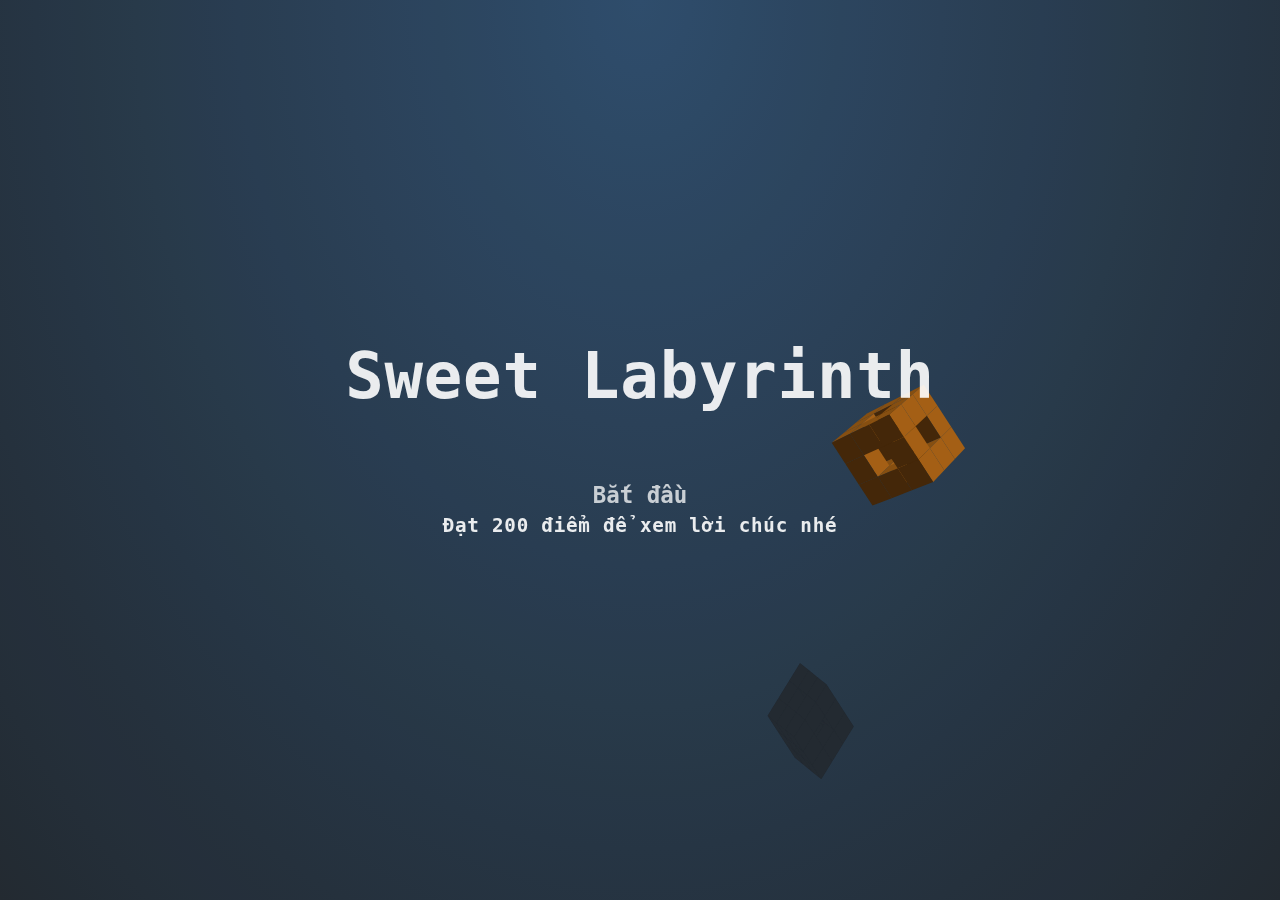
<file: yhaC5DdEdB/index.html>
<!DOCTYPE html>
<html lang="en" >
<head>
  <meta charset="UTF-8">
  <title>CodePen - Menja</title>
  <meta name="viewport" content="width=device-width, initial-scale=1">
<meta name="theme-color" content="#2c3f51"><link rel="stylesheet" href="./style.css">

</head>
<body>
<!-- partial:index.partial.html -->
<!-- Game canvas -->
<canvas id="c"></canvas>

<!-- Gameplay HUD -->
<div class="hud">
	<div class="hud__score">
		<div class="score-lbl"></div>
		<div class="cube-count-lbl"></div>
	</div>
	<div class="pause-btn"><div></div></div>
	<div class="slowmo">
		<div class="slowmo__bar"></div>
	</div>
</div>

<!-- Menu System -->
<div class="menus">
	<div class="menu menu--main">
		<h1>Sweet Labyrinth</h1>
		<button type="button" class="play-normal-btn">Bắt đầu</button>
		<br>
		<h2>Đạt 200 điểm để xem lời chúc nhé</h2>
	</div>
	<div class="menu menu--pause">
		<h1>Paused</h1>
		<button type="button" class="resume-btn">RESUME GAME</button>
		<button type="button" class="menu-btn--pause">MAIN MENU</button>
	</div>
	<div class="menu menu--score">
		<h2>Điểm của bạn:</h2>
		<div class="final-score-lbl"></div>
		<div id="message"></div>
		<div class="high-score-lbl"></div>
		<button type="button" class="play-again-btn">Chơi lại</button>
	</div>
</div>
<!-- partial -->
  <script  src="./script.js"></script>

</body>
</html>
</file>
<file: yhaC5DdEdB/style.css>
body {
	margin: 0;
	background-color: #000;
	background-image: radial-gradient(ellipse at top, #335476 0.0%, #31506e 11.1%, #304b67 22.2%, #2f4760 33.3%, #2d4359 44.4%, #2c3f51 55.6%, #2a3a4a 66.7%, #293643 77.8%, #28323d 88.9%, #262e36 100.0%);
	height: 100vh;
	overflow: hidden;

	font-family: monospace;
	font-weight: bold;
	letter-spacing: 0.06em;
	color: rgba(255, 255, 255, 0.75);
}

#c {
	display: block;
	touch-action: none;
	transform: translateZ(0);
}


/*/////////////////////
//        HUD        //
/////////////////////*/


.hud__score,
.pause-btn {
	position: fixed;
	font-size: calc(14px + 2vw + 1vh);
}

.hud__score {
	top: 0.65em;
	left: 0.65em;
	pointer-events: none;
	user-select: none;
}

.cube-count-lbl {
	font-size: 0.46em;
}

.pause-btn {
	position: fixed;
	top: 0;
	right: 0;
	padding: 0.8em 0.65em;
}

.pause-btn > div {
	position: relative;
	width: 0.8em;
	height: 0.8em;
	opacity: 0.75;
}

.pause-btn > div::before,
.pause-btn > div::after {
	content: '';
	display: block;
	width: 34%;
	height: 100%;
	position: absolute;
	background-color: #fff;
}

.pause-btn > div::after {
	right: 0;
}

.slowmo {
	position: fixed;
	bottom: 0;
	width: 100%;
	pointer-events: none;
	opacity: 0;
	transition: opacity 0.4s;
	will-change: opacity;
}

.slowmo::before {
	content: 'SLOW-MO';
	display: block;
	font-size: calc(8px + 1vw + 0.5vh);
	margin-left: 0.5em;
	margin-bottom: 8px;
}

.slowmo::after {
	content: '';
	display: block;
	position: fixed;
	bottom: 0;
	width: 100%;
	height: 1.5vh;
	background-color: rgba(0, 0, 0, 0.25);
	z-index: -1;
}

.slowmo__bar {
	height: 1.5vh;
	background-color: rgba(255, 255, 255, 0.75);
	transform-origin: 0 0;
}



/*/////////////////////
//       MENUS       //
/////////////////////*/

.menus::before {
	content: '';
	pointer-events: none;
	position: fixed;
	top: 0;
	right: 0;
	bottom: 0;
	left: 0;
	background-color: #000;
	opacity: 0;
	transition: opacity 0.2s;
	transition-timing-function: ease-in;
}

.menus.has-active::before {
	opacity: 0.08;
	transition-duration: 0.4s;
	transition-timing-function: ease-out;
}

.menus.interactive-mode::before {
	opacity: 0.02;
}



/* Menu containers */
.menu {
	pointer-events: none;
	position: fixed;
	top: 0;
	right: 0;
	bottom: 0;
	left: 0;
	display: flex;
	flex-direction: column;
	justify-content: center;
	align-items: center;
	user-select: none;
	text-align: center;
	color: rgba(255, 255, 255, 0.9);
	opacity: 0;
	visibility: hidden;
	transform: translateY(30px);
	transition-property: opacity, visibility, transform;
	transition-duration: 0.2s;
	transition-timing-function: ease-in;
}

.menu.active {
	opacity: 1;
	visibility: visible;
	transform: translateY(0);
	transition-duration: 0.4s;
	transition-timing-function: ease-out;
}

.menus.interactive-mode .menu.active {
	opacity: 0.6;
}

.menus:not(.interactive-mode) .menu.active > * {
	pointer-events: auto;
}


/* Common menu elements */

h1 {
	font-size: 4rem;
	line-height: 0.95;
	text-align: center;
	font-weight: bold;
	margin: 0 0.65em 1em;
}

h2 {
	font-size: 1.2rem;
	line-height: 1;
	text-align: center;
	font-weight: bold;
	margin: -1em 0.65em 1em;
}

.final-score-lbl {
	font-size: 5rem;
	margin: -0.2em 0 0;
}

.high-score-lbl {
	font-size: 1.2rem;
	margin: 0 0 2.5em;
}

button {
	display: block;
	position: relative;
	width: 200px;
	padding: 12px 20px;
	background: transparent;
	border: none;
	outline: none;
	user-select: none;
	font-family: monospace;
	font-weight: bold;
	font-size: 1.4rem;
	color: #fff;
	opacity: 0.75;
	transition: opacity 0.3s;
}

button::before {
	content: '';
	position: absolute;
	top: 0;
	right: 0;
	bottom: 0;
	left: 0;
	background-color: rgba(255, 255, 255, 0.15);
	transform: scale(0, 0);
	opacity: 0;
	transition: opacity 0.3s, transform 0.3s;
}

/* No `:focus` styles because this is a mouse/touch game! */
button:active {
	opacity: 1;
}

button:active::before {
	transform: scale(1, 1);
	opacity: 1;
}

.credits {
	position: fixed;
	width: 100%;
	left: 0;
	bottom: 20px;
}

a {
	color: white;
}

/* Only enable hover state on large screens */
@media (min-width: 1025px) {
	button:hover {
		opacity: 1;
	}

	button:hover::before {
		transform: scale(1, 1);
		opacity: 1;
	}
}
</file>
